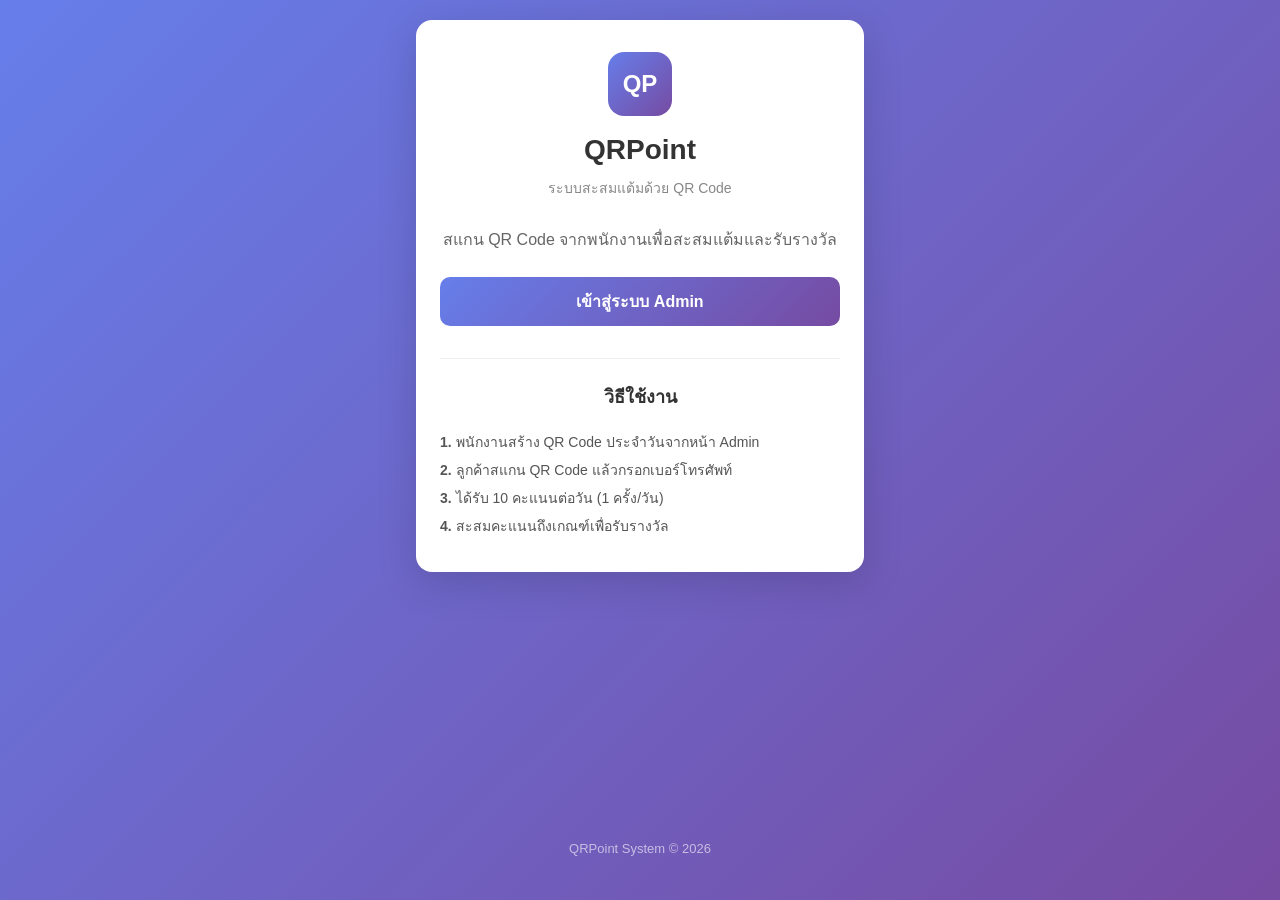
<file: index.html>
<!DOCTYPE html>
<html lang="th">
<head>
  <meta charset="UTF-8">
  <meta name="viewport" content="width=device-width, initial-scale=1.0">
  <title>QRPoint - ระบบสะสมแต้ม</title>
  <link rel="stylesheet" href="css/style.css">
</head>
<body>
  <div class="container">
    <div class="card" style="text-align:center">
      <div class="logo">
        <div class="logo-icon">QP</div>
        <h1>QRPoint</h1>
        <p class="subtitle">ระบบสะสมแต้มด้วย QR Code</p>
      </div>

      <p style="margin-bottom:24px;color:#666">สแกน QR Code จากพนักงานเพื่อสะสมแต้มและรับรางวัล</p>

      <div class="btn-group" style="flex-direction:column">
        <a href="admin.html" class="btn btn-primary btn-block">เข้าสู่ระบบ Admin</a>
      </div>

      <div style="margin-top:32px;padding-top:24px;border-top:1px solid #eee">
        <h3 style="margin-bottom:16px">วิธีใช้งาน</h3>
        <div style="text-align:left;font-size:14px;color:#555;line-height:2">
          <p><strong>1.</strong> พนักงานสร้าง QR Code ประจำวันจากหน้า Admin</p>
          <p><strong>2.</strong> ลูกค้าสแกน QR Code แล้วกรอกเบอร์โทรศัพท์</p>
          <p><strong>3.</strong> ได้รับ 10 คะแนนต่อวัน (1 ครั้ง/วัน)</p>
          <p><strong>4.</strong> สะสมคะแนนถึงเกณฑ์เพื่อรับรางวัล</p>
        </div>
      </div>
    </div>

    <footer class="footer">
      <p>QRPoint System &copy; 2026</p>
    </footer>
  </div>
</body>
</html>
</file>
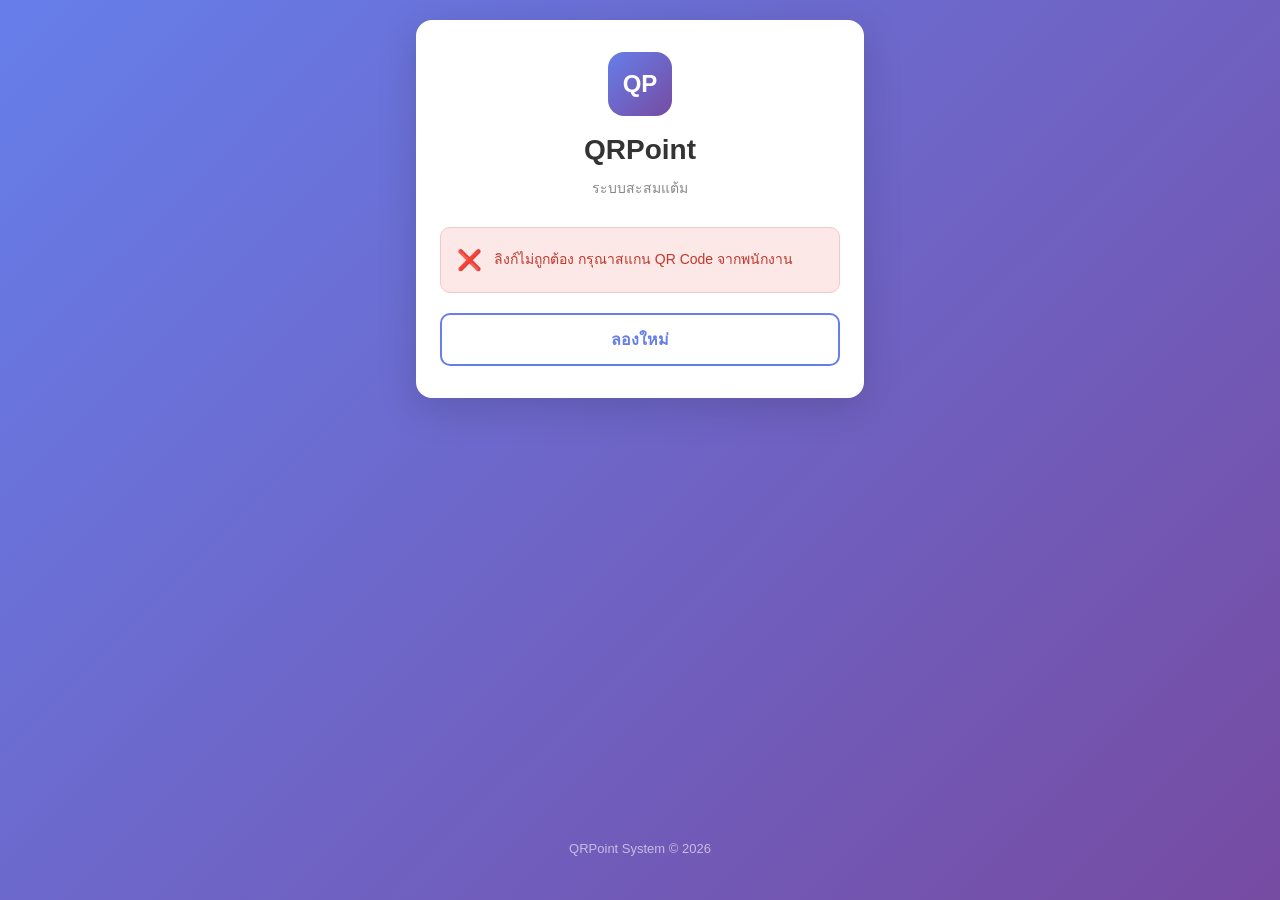
<file: scan.html>
<!DOCTYPE html>
<html lang="th">
<head>
  <meta charset="UTF-8">
  <meta name="viewport" content="width=device-width, initial-scale=1.0">
  <title>QRPoint - สะสมแต้ม</title>
  <link rel="stylesheet" href="css/style.css">
</head>
<body>
  <div class="container scan-page">
    <div class="card">
      <div class="logo">
        <div class="logo-icon">QP</div>
        <h1>QRPoint</h1>
        <p class="subtitle">ระบบสะสมแต้ม</p>
      </div>

      <!-- QR Expired -->
      <div id="expiredSection" class="section hidden">
        <div class="alert alert-error">
          <span class="alert-icon">&#10060;</span>
          <div>
            <strong>QR Code หมดอายุ</strong>
            <p>QR Code นี้ใช้ได้เฉพาะวันที่สร้างเท่านั้น กรุณาติดต่อพนักงานเพื่อขอ QR Code ใหม่</p>
          </div>
        </div>
      </div>

      <!-- Phone Input -->
      <div id="phoneSection" class="section hidden">
        <h2>กรอกเบอร์โทรศัพท์</h2>
        <p class="text-muted">เพื่อสะสมแต้มของคุณ</p>
        <div class="form-group">
          <label for="phoneInput">เบอร์โทรศัพท์</label>
          <input type="tel" id="phoneInput" placeholder="0812345678" maxlength="10" pattern="[0-9]*" inputmode="numeric">
          <small class="text-muted">ระบุเบอร์โทรศัพท์ 10 หลัก</small>
        </div>
        <button id="submitBtn" class="btn btn-primary btn-block" onclick="submitPoints()">
          <span id="submitText">สะสมแต้ม</span>
          <span id="submitLoading" class="loading hidden"></span>
        </button>
      </div>

      <!-- Result -->
      <div id="resultSection" class="section hidden">
        <div id="resultAlert"></div>

        <div class="points-display">
          <div class="points-circle">
            <span class="points-number" id="totalPoints">0</span>
            <span class="points-label">แต้ม</span>
          </div>
        </div>

        <div id="rewardsSection" class="rewards-list"></div>
      </div>

      <!-- Error -->
      <div id="errorSection" class="section hidden">
        <div class="alert alert-error">
          <span class="alert-icon">&#10060;</span>
          <p id="errorMessage"></p>
        </div>
        <button class="btn btn-outline btn-block" onclick="resetForm()">ลองใหม่</button>
      </div>
    </div>

    <footer class="footer">
      <p>QRPoint System &copy; 2026</p>
    </footer>
  </div>

  <script src="js/scan.js"></script>
</body>
</html>
</file>
<file: css/style.css>
/* ==================== RESET & BASE ==================== */
*, *::before, *::after {
  box-sizing: border-box;
  margin: 0;
  padding: 0;
}

body {
  font-family: 'Segoe UI', Tahoma, Geneva, Verdana, sans-serif;
  background: linear-gradient(135deg, #667eea 0%, #764ba2 100%);
  min-height: 100vh;
  color: #333;
  line-height: 1.6;
}

/* ==================== LAYOUT ==================== */
.container {
  max-width: 480px;
  margin: 0 auto;
  padding: 20px 16px;
  min-height: 100vh;
  display: flex;
  flex-direction: column;
  align-items: center;
  justify-content: center;
}

.admin-page {
  max-width: 900px;
  justify-content: flex-start;
  padding-top: 20px;
}

.card {
  background: #fff;
  border-radius: 16px;
  padding: 32px 24px;
  box-shadow: 0 10px 40px rgba(0,0,0,0.15);
  width: 100%;
  margin-bottom: 16px;
}

/* ==================== LOGO ==================== */
.logo {
  text-align: center;
  margin-bottom: 28px;
}

.logo-icon {
  display: inline-flex;
  align-items: center;
  justify-content: center;
  width: 64px;
  height: 64px;
  background: linear-gradient(135deg, #667eea, #764ba2);
  color: #fff;
  font-size: 24px;
  font-weight: 800;
  border-radius: 16px;
  margin-bottom: 12px;
}

.logo h1 {
  font-size: 28px;
  color: #333;
  font-weight: 700;
}

.subtitle {
  color: #888;
  font-size: 14px;
  margin-top: 4px;
}

.logo-sm {
  display: flex;
  align-items: center;
  gap: 10px;
  font-weight: 700;
  font-size: 18px;
  color: #fff;
}

.logo-icon-sm {
  display: inline-flex;
  align-items: center;
  justify-content: center;
  width: 36px;
  height: 36px;
  background: rgba(255,255,255,0.2);
  color: #fff;
  font-size: 14px;
  font-weight: 800;
  border-radius: 8px;
}

/* ==================== TYPOGRAPHY ==================== */
h2 {
  font-size: 20px;
  margin-bottom: 8px;
  color: #333;
}

h3 {
  font-size: 18px;
  margin-bottom: 12px;
}

.text-muted { color: #888; font-size: 14px; }
.text-center { text-align: center; }
.text-error { color: #e74c3c; font-size: 14px; margin-top: 12px; text-align: center; }

/* ==================== FORMS ==================== */
.form-group {
  margin-bottom: 20px;
}

.form-group label {
  display: block;
  font-weight: 600;
  margin-bottom: 6px;
  font-size: 14px;
  color: #555;
}

input[type="tel"],
input[type="text"],
input[type="password"],
input[type="date"],
input[type="month"],
select,
.form-control {
  width: 100%;
  padding: 12px 16px;
  border: 2px solid #e0e0e0;
  border-radius: 10px;
  font-size: 16px;
  transition: border-color 0.2s;
  outline: none;
  background: #fafafa;
}

input:focus, select:focus, .form-control:focus {
  border-color: #667eea;
  background: #fff;
}

small.text-muted {
  display: block;
  margin-top: 4px;
  font-size: 12px;
}

/* ==================== BUTTONS ==================== */
.btn {
  display: inline-flex;
  align-items: center;
  justify-content: center;
  gap: 8px;
  padding: 12px 24px;
  border: none;
  border-radius: 10px;
  font-size: 16px;
  font-weight: 600;
  cursor: pointer;
  transition: all 0.2s;
  text-decoration: none;
}

.btn-primary {
  background: linear-gradient(135deg, #667eea, #764ba2);
  color: #fff;
}

.btn-primary:hover {
  transform: translateY(-1px);
  box-shadow: 0 4px 12px rgba(102, 126, 234, 0.4);
}

.btn-primary:active {
  transform: translateY(0);
}

.btn-outline {
  background: transparent;
  color: #667eea;
  border: 2px solid #667eea;
}

.btn-outline:hover {
  background: #667eea;
  color: #fff;
}

.btn-block {
  width: 100%;
}

.btn-sm {
  padding: 8px 16px;
  font-size: 13px;
}

.btn-danger {
  background: #e74c3c;
  color: #fff;
}

.btn-success {
  background: #27ae60;
  color: #fff;
}

.btn-group {
  display: flex;
  gap: 8px;
  margin-top: 16px;
  flex-wrap: wrap;
}

.btn-group .btn {
  flex: 1;
  min-width: 140px;
}

.btn:disabled {
  opacity: 0.6;
  cursor: not-allowed;
  transform: none !important;
}

/* ==================== ALERTS ==================== */
.alert {
  display: flex;
  align-items: flex-start;
  gap: 12px;
  padding: 16px;
  border-radius: 10px;
  margin-bottom: 20px;
  font-size: 14px;
}

.alert-error {
  background: #fde8e8;
  color: #c0392b;
  border: 1px solid #f5c6cb;
}

.alert-success {
  background: #e8f8e8;
  color: #27ae60;
  border: 1px solid #c3e6cb;
}

.alert-warning {
  background: #fff8e1;
  color: #f39c12;
  border: 1px solid #ffeaa7;
}

.alert-icon {
  font-size: 20px;
  flex-shrink: 0;
}

.alert p {
  margin-top: 4px;
}

/* ==================== POINTS DISPLAY ==================== */
.points-display {
  text-align: center;
  margin: 24px 0;
}

.points-circle {
  display: inline-flex;
  flex-direction: column;
  align-items: center;
  justify-content: center;
  width: 140px;
  height: 140px;
  border-radius: 50%;
  background: linear-gradient(135deg, #667eea, #764ba2);
  color: #fff;
  box-shadow: 0 8px 25px rgba(102, 126, 234, 0.4);
}

.points-number {
  font-size: 40px;
  font-weight: 800;
  line-height: 1;
}

.points-label {
  font-size: 14px;
  opacity: 0.9;
  margin-top: 4px;
}

/* ==================== REWARDS ==================== */
.rewards-list {
  margin: 20px 0;
}

.reward-item {
  display: flex;
  align-items: center;
  gap: 12px;
  padding: 14px 16px;
  border-radius: 10px;
  margin-bottom: 8px;
  border: 1px solid #e0e0e0;
  transition: all 0.2s;
}

.reward-item.achieved {
  background: #e8f8e8;
  border-color: #27ae60;
}

.reward-item.next-target {
  background: #fff8e1;
  border-color: #f39c12;
}

.reward-icon {
  font-size: 28px;
  flex-shrink: 0;
}

.reward-info {
  flex: 1;
}

.reward-name {
  font-weight: 700;
  font-size: 15px;
}

.reward-detail {
  font-size: 13px;
  color: #666;
  margin-top: 2px;
}

.reward-status {
  font-size: 12px;
  font-weight: 600;
  padding: 4px 10px;
  border-radius: 20px;
  white-space: nowrap;
}

.reward-status.achieved {
  background: #27ae60;
  color: #fff;
}

.reward-status.pending {
  background: #f39c12;
  color: #fff;
}

/* ==================== ADMIN HEADER ==================== */
.admin-header {
  display: flex;
  justify-content: space-between;
  align-items: center;
  padding: 16px 0;
  margin-bottom: 16px;
}

/* ==================== TABS ==================== */
.tabs {
  display: flex;
  gap: 4px;
  background: rgba(255,255,255,0.15);
  padding: 4px;
  border-radius: 12px;
  margin-bottom: 16px;
}

.tab {
  flex: 1;
  padding: 10px 16px;
  border: none;
  background: transparent;
  color: rgba(255,255,255,0.7);
  font-size: 14px;
  font-weight: 600;
  border-radius: 8px;
  cursor: pointer;
  transition: all 0.2s;
}

.tab.active {
  background: #fff;
  color: #667eea;
}

.tab:not(.active):hover {
  color: #fff;
  background: rgba(255,255,255,0.1);
}

/* ==================== FILTERS ==================== */
.filters {
  display: flex;
  flex-wrap: wrap;
  gap: 12px;
  align-items: flex-end;
  margin-bottom: 20px;
  padding-bottom: 20px;
  border-bottom: 1px solid #eee;
}

.form-inline {
  flex: 1;
  min-width: 150px;
}

.form-inline label {
  font-size: 12px;
}

.form-inline input,
.form-inline select {
  padding: 8px 12px;
  font-size: 14px;
}

/* ==================== TABLE ==================== */
.table-responsive {
  overflow-x: auto;
  margin-bottom: 16px;
}

.table {
  width: 100%;
  border-collapse: collapse;
  font-size: 14px;
}

.table th {
  background: #f5f5f5;
  padding: 10px 12px;
  text-align: left;
  font-weight: 600;
  font-size: 13px;
  color: #555;
  white-space: nowrap;
  border-bottom: 2px solid #e0e0e0;
}

.table td {
  padding: 10px 12px;
  border-bottom: 1px solid #eee;
}

.table tr:hover td {
  background: #f9f9ff;
}

.badge {
  display: inline-block;
  padding: 3px 10px;
  border-radius: 20px;
  font-size: 12px;
  font-weight: 600;
}

.badge-active {
  background: #e8f8e8;
  color: #27ae60;
}

.badge-redeemed {
  background: #fde8e8;
  color: #e74c3c;
}

/* ==================== PAGINATION ==================== */
.pagination {
  display: flex;
  justify-content: center;
  gap: 4px;
  flex-wrap: wrap;
}

.page-btn {
  padding: 8px 14px;
  border: 1px solid #ddd;
  background: #fff;
  border-radius: 8px;
  cursor: pointer;
  font-size: 14px;
  transition: all 0.2s;
}

.page-btn:hover {
  border-color: #667eea;
  color: #667eea;
}

.page-btn.active {
  background: #667eea;
  color: #fff;
  border-color: #667eea;
}

/* ==================== QR DISPLAY ==================== */
.qr-display {
  text-align: center;
  padding: 24px;
  margin: 20px 0;
  background: #fff;
  border: 2px dashed #ddd;
  border-radius: 12px;
}

.qr-display img, .qr-display canvas {
  max-width: 280px;
}

.qr-link {
  margin-top: 12px;
  padding: 10px;
  background: #f5f5f5;
  border-radius: 8px;
  word-break: break-all;
  font-size: 12px;
}

/* ==================== MODAL ==================== */
.modal {
  position: fixed;
  top: 0;
  left: 0;
  right: 0;
  bottom: 0;
  z-index: 1000;
  display: flex;
  align-items: center;
  justify-content: center;
  padding: 20px;
}

.modal-overlay {
  position: absolute;
  top: 0;
  left: 0;
  right: 0;
  bottom: 0;
  background: rgba(0,0,0,0.5);
}

.modal-content {
  position: relative;
  z-index: 1001;
  max-width: 420px;
  width: 100%;
  animation: modalIn 0.2s ease;
}

@keyframes modalIn {
  from { transform: scale(0.9); opacity: 0; }
  to { transform: scale(1); opacity: 1; }
}

/* ==================== LOADING ==================== */
.loading {
  display: inline-block;
  width: 20px;
  height: 20px;
  border: 3px solid rgba(255,255,255,0.3);
  border-top-color: #fff;
  border-radius: 50%;
  animation: spin 0.6s linear infinite;
}

@keyframes spin {
  to { transform: rotate(360deg); }
}

/* ==================== UTILITIES ==================== */
.hidden { display: none !important; }

.section {
  animation: fadeIn 0.3s ease;
}

@keyframes fadeIn {
  from { opacity: 0; transform: translateY(10px); }
  to { opacity: 1; transform: translateY(0); }
}

.footer {
  text-align: center;
  padding: 20px;
  color: rgba(255,255,255,0.6);
  font-size: 13px;
  margin-top: auto;
}

/* ==================== LOADING DARK ==================== */
.loading-dark {
  display: inline-block;
  width: 20px;
  height: 20px;
  border: 3px solid rgba(0,0,0,0.1);
  border-top-color: #667eea;
  border-radius: 50%;
  animation: spin 0.6s linear infinite;
  vertical-align: middle;
}

/* ==================== STATS HEADER & COUNT ==================== */
.stats-header {
  display: flex;
  align-items: center;
  justify-content: space-between;
  margin-bottom: 20px;
  flex-wrap: wrap;
  gap: 8px;
}
.stats-header h2 { margin-bottom: 0; }

.user-count-area {
  display: flex;
  align-items: center;
  gap: 4px;
}
.count-badge {
  display: inline-block;
  background: linear-gradient(135deg, #667eea, #764ba2);
  color: #fff;
  font-size: 20px;
  font-weight: 800;
  padding: 4px 16px;
  border-radius: 20px;
  min-width: 48px;
  text-align: center;
}

/* ==================== STATUS BADGES ==================== */
.badge-active   { background: #e8f8e8; color: #27ae60; }
.badge-eligible { background: #fff3cd; color: #856404; }
.badge-redeemed { background: #fde8e8; color: #e74c3c; }

/* ==================== REPORT ==================== */
.report-header {
  display: flex;
  align-items: center;
  justify-content: space-between;
  margin-bottom: 24px;
  flex-wrap: wrap;
  gap: 12px;
}
.report-header h2 { margin-bottom: 0; }

.period-selector {
  display: flex;
  background: #f0f0f0;
  border-radius: 10px;
  padding: 4px;
  gap: 4px;
}
.period-btn {
  padding: 7px 18px;
  border: none;
  background: transparent;
  border-radius: 7px;
  font-size: 14px;
  font-weight: 600;
  color: #888;
  cursor: pointer;
  transition: all 0.2s;
}
.period-btn.active {
  background: #fff;
  color: #667eea;
  box-shadow: 0 2px 6px rgba(0,0,0,0.1);
}
.period-btn:not(.active):hover { color: #555; }

.chart-box {
  padding-bottom: 28px;
  margin-bottom: 28px;
  border-bottom: 1px solid #eee;
}
.chart-title {
  font-size: 15px;
  font-weight: 700;
  color: #444;
  margin-bottom: 16px;
}
.chart-wrap {
  position: relative;
  height: 240px;
}

/* ==================== RESPONSIVE ==================== */
@media (max-width: 600px) {
  .container { padding: 12px; }
  .card { padding: 24px 16px; }
  .filters { flex-direction: column; }
  .form-inline { min-width: 100%; }
  .btn-group { flex-direction: column; }
  .btn-group .btn { min-width: 100%; }
  .table { font-size: 12px; }
  .table th, .table td { padding: 8px 6px; }
  .report-header { flex-direction: column; align-items: flex-start; }
  .period-selector { width: 100%; justify-content: space-between; }
  .period-btn { flex: 1; text-align: center; }
  .chart-wrap { height: 200px; }
}
</file>
